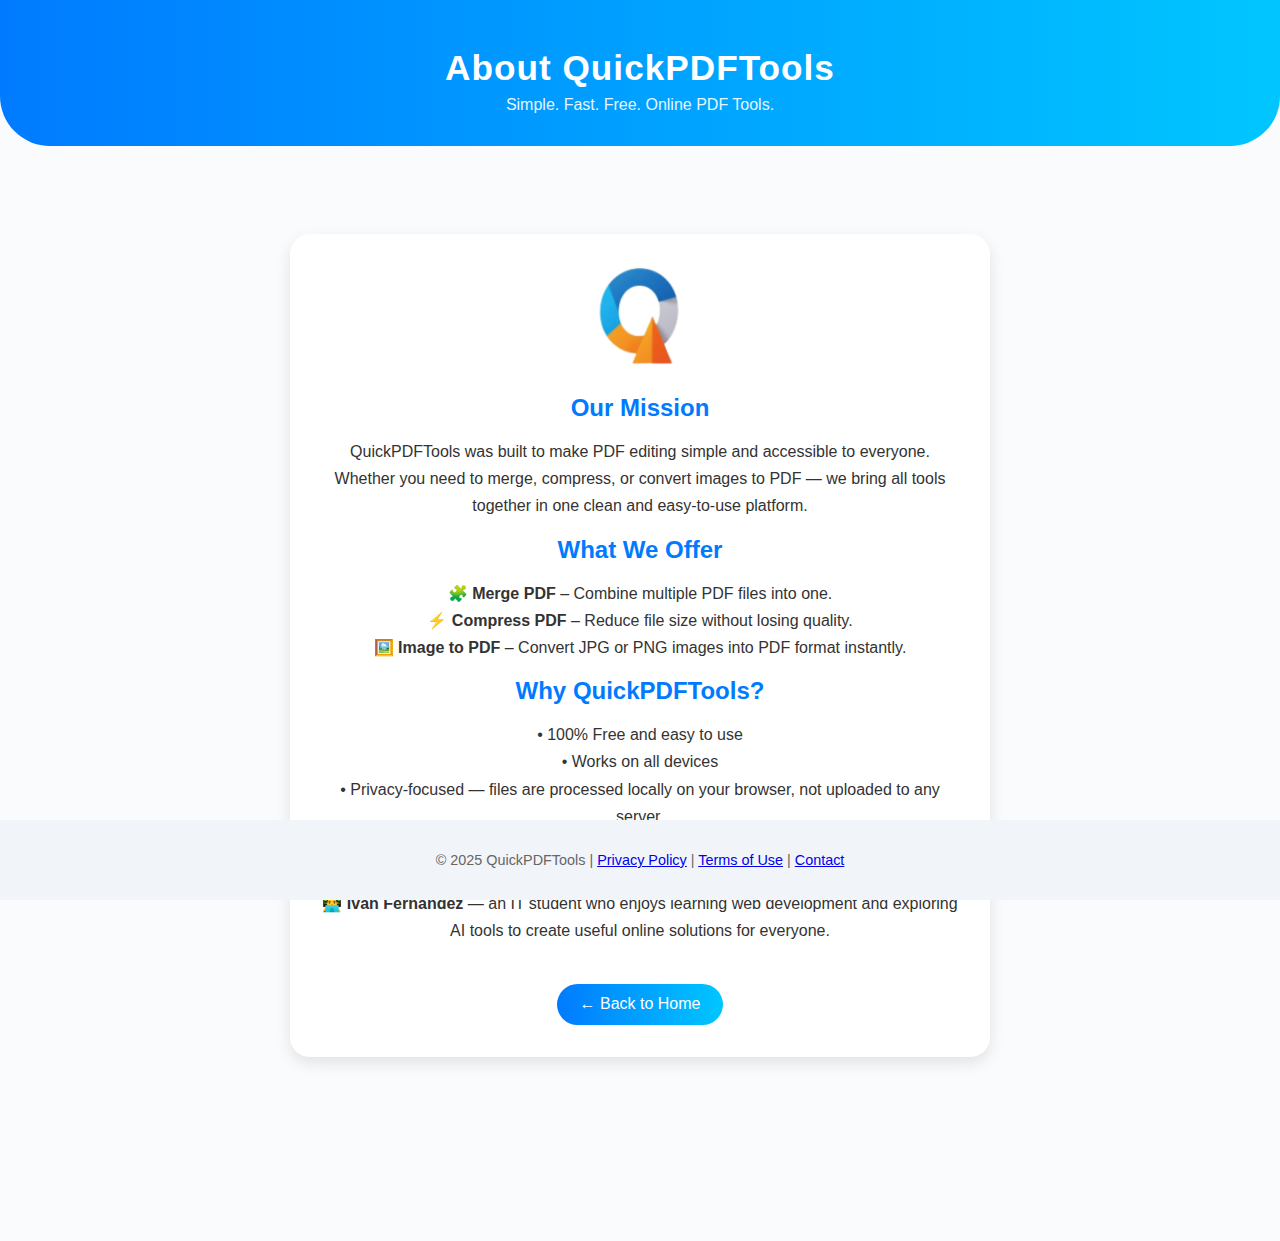
<file: about.html>
<!DOCTYPE html>
<html lang="en">
<head>
  <meta charset="UTF-8">
  <meta name="viewport" content="width=device-width, initial-scale=1.0">
  <meta name="google-site-verification" content="fWK56Frz8w6Uon4cFqoNIVGinNz02azxhLGc7Q19a7I" />
  <meta name="description" content="Learn more about QuickPDFTools – our mission, features, and the team behind our free online PDF tools.">
  <meta name="keywords" content="about QuickPDFTools, PDF tool mission, free PDF tools, online PDF services">
  <meta property="og:title" content="QuickPDFTools – Free Online PDF Tools">
  <meta property="og:description" content="Merge, compress, and convert PDFs instantly. 100% free and private.">
  <meta property="og:image" content="https://quickpdftools.netlify.app/favicon_io/favicon-96x96.png">
  <meta property="og:url" content="https://quickpdftools.netlify.app/">
  <title>About Us - QuickPDFTools</title>
  <link rel="stylesheet" href="style.css">
  <link rel="icon" href="/favicon_io/favicon.ico?v=2" type="image/x-icon" sizes="128x128" rel="shortcut icon" />
  <style>
    .about-section {
      display: flex;
      justify-content: center;
      align-items: center;
      padding: 3rem;
    }

    .about-box {
      background: #fff;
      padding: 2rem;
      border-radius: 20px;
      box-shadow: 0 6px 15px rgba(0, 0, 0, 0.1);
      max-width: 700px;
      text-align: center;
    }

    .about-box h2 {
      color: #007bff;
      margin-bottom: 1rem;
    }

    .about-box p {
      margin-bottom: 1rem;
      line-height: 1.7;
      color: #333;
    }

    .about-box img {
      width: 100px;
      height: 100px;
      border-radius: 20px;
      margin-bottom: 1.5rem;
    }

    .btn-home {
      display: inline-block;
      margin-top: 1.5rem;
      background: linear-gradient(90deg, #007bff, #00c6ff);
      color: #fff;
      padding: 0.7rem 1.4rem;
      border-radius: 30px;
      text-decoration: none;
      font-weight: 500;
      transition: background 0.3s ease;
    }

    .btn-home:hover {
      background: linear-gradient(90deg, #0062e0, #009ce0);
    }
  </style>
 
</head>
<body>
  <header>
    <h1>About QuickPDFTools</h1>
    <p>Simple. Fast. Free. Online PDF Tools.</p>
  </header>

  <main class="about-section">
    <div class="about-box">
      <img src="/favicon_io/favicon-96x96.png" alt="QuickPDFTools Logo">

      <h2>Our Mission</h2>
      <p>
        QuickPDFTools was built to make PDF editing simple and accessible to everyone.
        Whether you need to merge, compress, or convert images to PDF — we bring all tools together in one clean and easy-to-use platform.
      </p>

      <h2>What We Offer</h2>
      <p>
        🧩 <strong>Merge PDF</strong> – Combine multiple PDF files into one.<br>
        ⚡ <strong>Compress PDF</strong> – Reduce file size without losing quality.<br>
        🖼️ <strong>Image to PDF</strong> – Convert JPG or PNG images into PDF format instantly.
      </p>

      <h2>Why QuickPDFTools?</h2>
      <p>
        • 100% Free and easy to use<br>
        • Works on all devices<br>
        • Privacy-focused — files are processed locally on your browser, not uploaded to any server.
      </p>

      <h2>Developed By</h2>
      <p>
        👨‍💻 <strong>Ivan Fernandez</strong> — an IT student who enjoys learning web development and exploring AI tools to create useful online solutions for everyone.
      </p>

      <a href="/" class="btn-home">← Back to Home</a>
    </div>
  </main>

  <footer>
    <p>© 2025 QuickPDFTools |
      <a href="/privacy.html">Privacy Policy</a> |
      <a href="/terms.html">Terms of Use</a> |
      <a href="/contact.html">Contact</a>
    </p>
  </footer>
  <script src="/ads.js"></script>
</body>
</html>
</file>
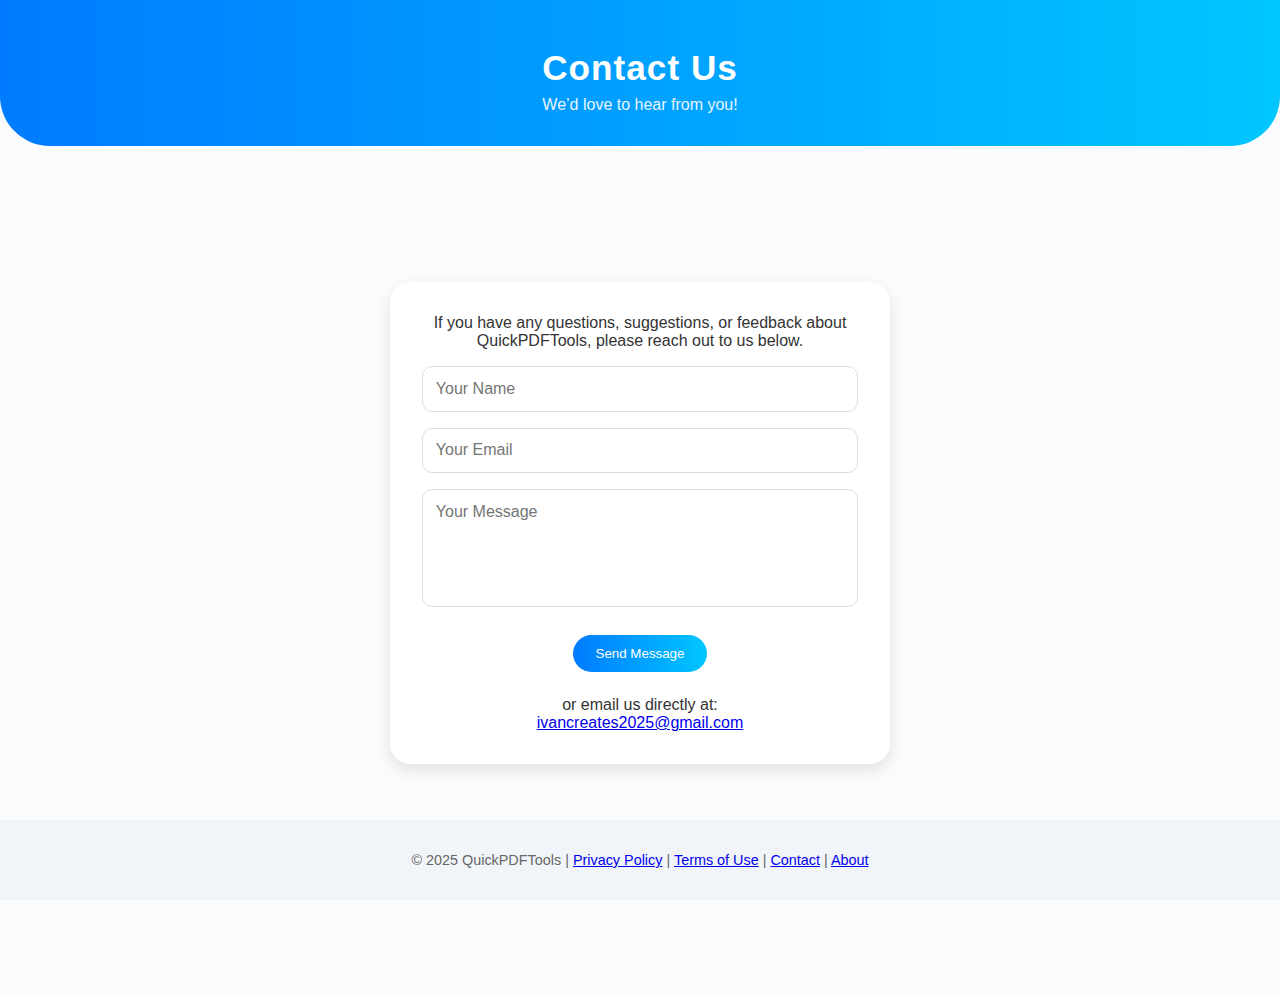
<file: contact.html>
<!DOCTYPE html>
<html lang="en">
<head>
  <meta charset="UTF-8">
  <meta name="viewport" content="width=device-width, initial-scale=1.0">
  <meta name="google-site-verification" content="fWK56Frz8w6Uon4cFqoNIVGinNz02azxhLGc7Q19a7I" />
  <meta name="description" content="Contact QuickPDFTools for support, feedback, or inquiries about our free online PDF tools.">
  <meta name="keywords" content="contact QuickPDFTools, PDF tool support, feedback, online PDF tools inquiry">
  <meta property="og:title" content="QuickPDFTools – Free Online PDF Tools">
  <meta property="og:description" content="Merge, compress, and convert PDFs instantly. 100% free and private.">
  <meta property="og:image" content="https://quickpdftools.netlify.app/favicon_io/favicon-96x96.png">
  <meta property="og:url" content="https://quickpdftools.netlify.app/">
  <title>Contact Us - QuickPDFTools</title>
  <link rel="stylesheet" href="style.css">
  <link rel="icon" href="/favicon_io/favicon.ico?v=2" type="image/x-icon" sizes="128x128" rel="shortcut icon" />
  <style>
    .contact-section {
      display: flex;
      justify-content: center;
      align-items: center;
      padding: 3rem;
    }

    .contact-box {
      background: #fff;
      padding: 2rem;
      border-radius: 20px;
      box-shadow: 0 6px 15px rgba(0, 0, 0, 0.1);
      text-align: center;
      max-width: 500px;
      width: 100%;
    }

    .contact-box input,
    .contact-box textarea {
      width: 100%;
      margin-top: 1rem;
      padding: 0.8rem;
      border-radius: 10px;
      border: 1px solid #ddd;
      font-size: 1rem;
      resize: none;
    }

    .contact-box button {
      margin-top: 1.5rem;
      padding: 0.7rem 1.4rem;
      border: none;
      border-radius: 30px;
      background: linear-gradient(90deg, #007bff, #00c6ff);
      color: white;
      font-weight: 500;
      cursor: pointer;
      transition: background 0.3s ease;
    }

    .contact-box button:hover {
      background: linear-gradient(90deg, #0062e0, #009ce0);
    }
  </style>
  
</head>
<body>
  <header>
    <h1>Contact Us</h1>
    <p>We’d love to hear from you!</p>
  </header>

  <main class="contact-section">
    <div class="contact-box">
      <p>If you have any questions, suggestions, or feedback about QuickPDFTools, please reach out to us below.</p>

      <form id="contactForm" onsubmit="sendEmail(event)">
        <input type="text" id="name" placeholder="Your Name" required />
        <input type="email" id="email" placeholder="Your Email" required />
        <textarea id="message" rows="5" placeholder="Your Message" required></textarea>
        <button type="submit">Send Message</button>
      </form>

      <p style="margin-top: 1.5rem;">or email us directly at:<br>
        <a href="mailto:ivancreates2025@gmail.com">ivancreates2025@gmail.com</a>
      </p>
    </div>
  </main>

  <footer>
    <p>© 2025 QuickPDFTools |
      <a href="/privacy.html">Privacy Policy</a> |
      <a href="/terms.html">Terms of Use</a> |
      <a href="/contact.html">Contact</a> |
      <a href="/about.html">About</a>
    </p>
  </footer>

  <script>
    function sendEmail(e) {
      e.preventDefault();
      const name = document.getElementById('name').value;
      const email = document.getElementById('email').value;
      const message = document.getElementById('message').value;

      const mailtoLink = `mailto:ivancreates2025@gmail.com?subject=QuickPDFTools Inquiry from ${encodeURIComponent(name)}&body=${encodeURIComponent(message)}%0D%0A%0D%0AFrom: ${encodeURIComponent(email)}`;

      window.location.href = mailtoLink;
    }
  </script>
  <script src="/ads.js"></script>
</body>
</html>
</file>
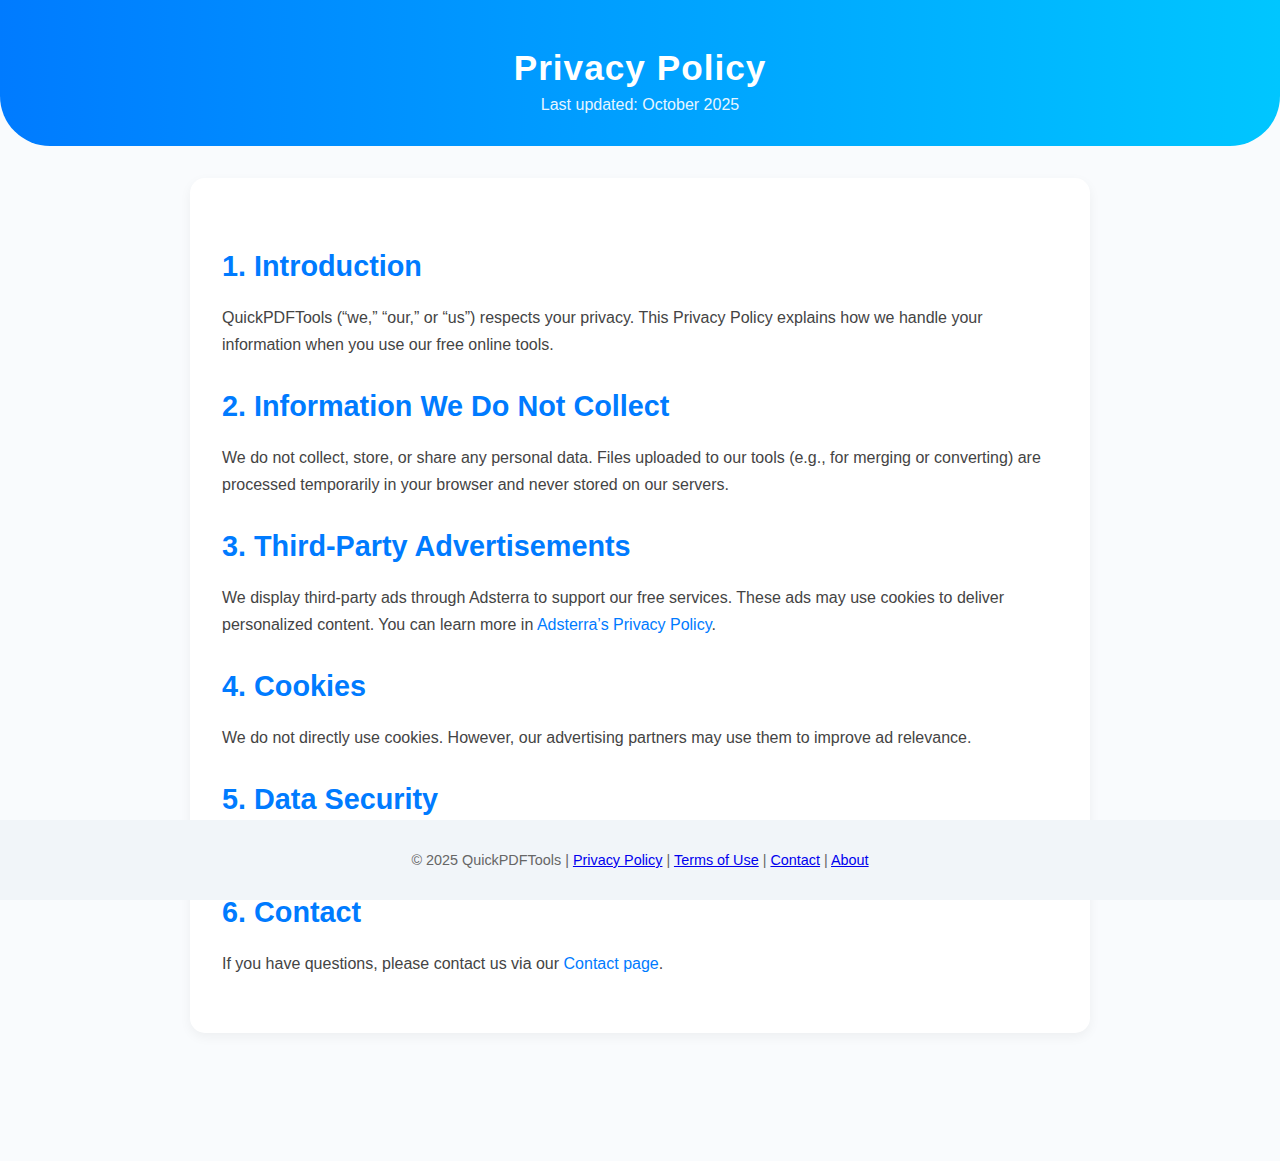
<file: privacy.html>
<!DOCTYPE html>
<html lang="en">
<head>
  <meta charset="UTF-8">
  <meta name="viewport" content="width=device-width, initial-scale=1.0">
  <meta name="google-site-verification" content="fWK56Frz8w6Uon4cFqoNIVGinNz02azxhLGc7Q19a7I" />
  <meta name="description" content="Read the privacy policy for QuickPDFTools to understand how we handle your data and ensure your privacy.">
  <meta name="keywords" content="privacy policy, QuickPDFTools privacy, data handling, user privacy">
  <meta property="og:title" content="QuickPDFTools – Free Online PDF Tools">
  <meta property="og:description" content="Merge, compress, and convert PDFs instantly. 100% free and private.">
  <meta property="og:image" content="https://quickpdftools.netlify.app/favicon_io/favicon-96x96.png">
  <meta property="og:url" content="https://quickpdftools.netlify.app/">
  <title>Privacy Policy - QuickPDFTools</title>
  <link rel="stylesheet" href="style.css">
  <link rel="icon" href="/favicon_io/favicon.ico?v=2" type="image/x-icon" sizes="128x128" rel="shortcut icon" />
  <style>
    .document-section {
      background: #fff;
      padding: 2.5rem 2rem;
      border-radius: 15px;
      box-shadow: 0 4px 12px rgba(0, 0, 0, 0.05);
      max-width: 900px;
      margin: 2rem auto;
      line-height: 1.7;
    }

    .document-section h2 {
      color: #007bff;
      margin-top: 1.5rem;
      margin-bottom: 0.8rem;
      font-size: 1.8rem;
    }

    .document-section p {
      margin-bottom: 1rem;
      color: #444;
    }

    .document-section a {
      color: #007bff;
      text-decoration: none;
    }

    .document-section a:hover {
      text-decoration: underline;
    }
  </style>
</head>
<body>
  <header>
    <h1>Privacy Policy</h1>
    <p>Last updated: October 2025</p>
  </header>

  <main class="document-section">
    <section>
      <h2>1. Introduction</h2>
      <p>QuickPDFTools (“we,” “our,” or “us”) respects your privacy. This Privacy Policy explains how we handle your information when you use our free online tools.</p>
    </section>

    <section>
      <h2>2. Information We Do Not Collect</h2>
      <p>We do not collect, store, or share any personal data. Files uploaded to our tools (e.g., for merging or converting) are processed temporarily in your browser and never stored on our servers.</p>
    </section>

    <section>
      <h2>3. Third-Party Advertisements</h2>
      <p>We display third-party ads through Adsterra to support our free services. These ads may use cookies to deliver personalized content. You can learn more in <a href="https://adsterra.com/privacy-policy/" target="_blank">Adsterra’s Privacy Policy</a>.</p>
    </section>

    <section>
      <h2>4. Cookies</h2>
      <p>We do not directly use cookies. However, our advertising partners may use them to improve ad relevance.</p>
    </section>

    <section>
      <h2>5. Data Security</h2>
      <p>All processing happens locally on your device. No files or personal data are stored or transmitted to our servers.</p>
    </section>

    <section>
      <h2>6. Contact</h2>
      <p>If you have questions, please contact us via our <a href="/contact.html">Contact page</a>.</p>
    </section>
  </main>

  <footer>
    <p>© 2025 QuickPDFTools |
      <a href="/privacy.html">Privacy Policy</a> |
      <a href="/terms.html">Terms of Use</a> |
      <a href="/contact.html">Contact</a> |
      <a href="/about.html">About</a>
    </p>
  </footer>
</body>
</html>
</file>
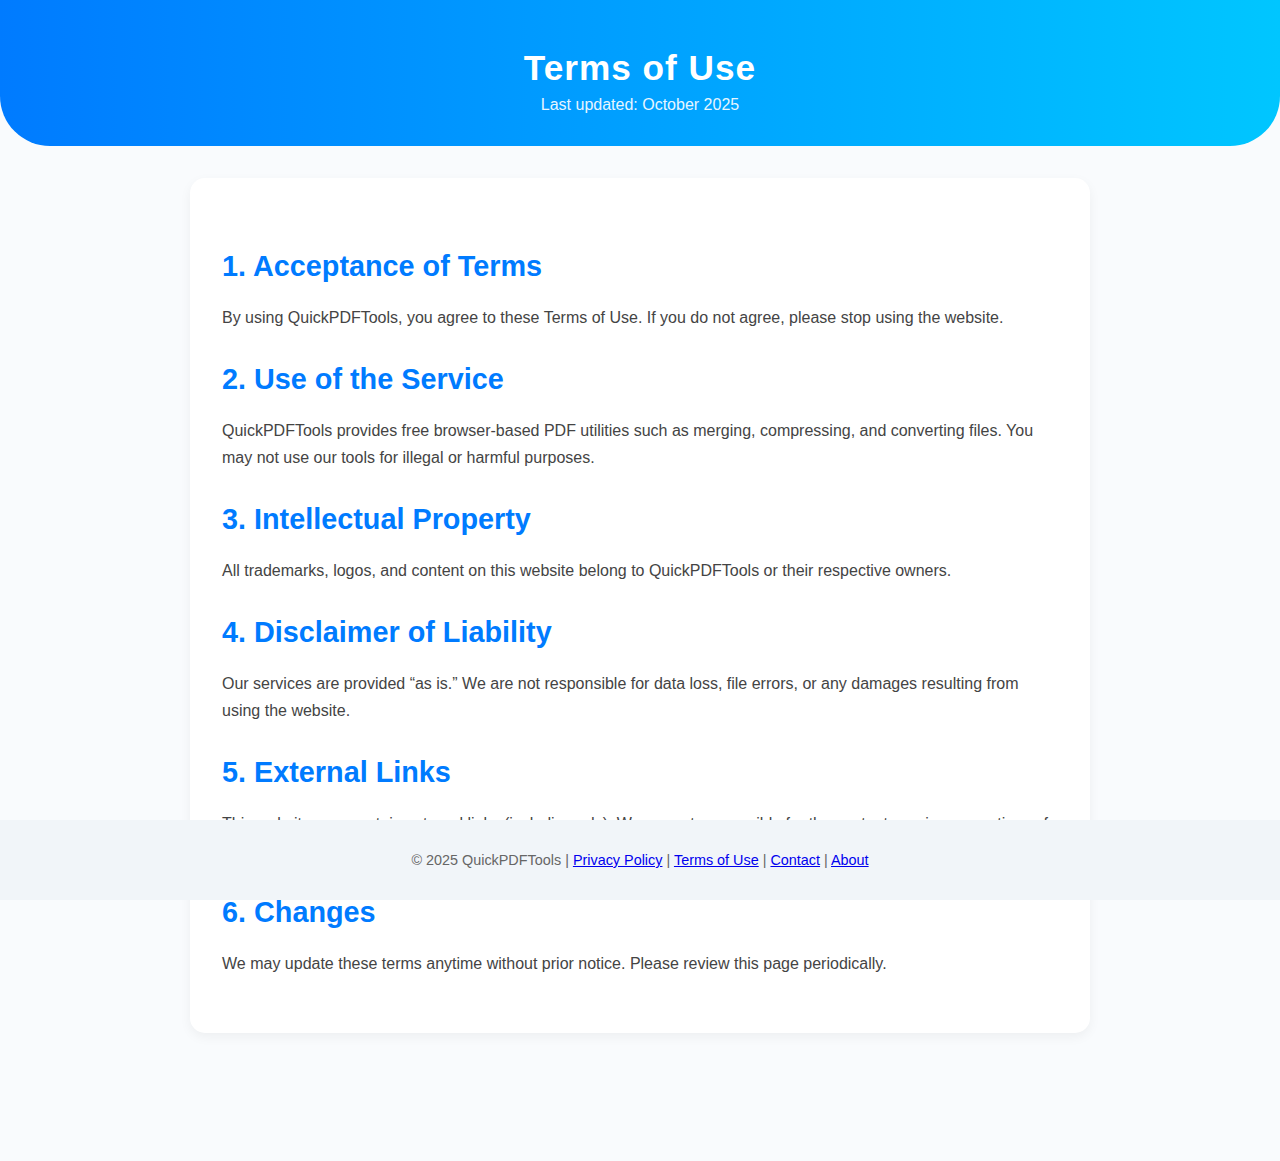
<file: terms.html>
<!DOCTYPE html>
<html lang="en">
<head>
  <meta charset="UTF-8">
  <meta name="viewport" content="width=device-width, initial-scale=1.0">
  <meta name="google-site-verification" content="fWK56Frz8w6Uon4cFqoNIVGinNz02azxhLGc7Q19a7I" />
  <meta name="description" content="Review the Terms of Use for QuickPDFTools, outlining the conditions for using our free online PDF tools.">
  <meta name="keywords" content="terms of use, QuickPDFTools terms, conditions, legal, online PDF tools">
  <meta property="og:title" content="QuickPDFTools – Free Online PDF Tools">
  <meta property="og:description" content="Merge, compress, and convert PDFs instantly. 100% free and private.">
  <meta property="og:image" content="https://quickpdftools.netlify.app/favicon_io/favicon-96x96.png">
  <meta property="og:url" content="https://quickpdftools.netlify.app/">
  <title>Terms of Use - QuickPDFTools</title>
  <link rel="stylesheet" href="style.css">
  <link rel="icon" href="/favicon_io/favicon.ico?v=2" type="image/x-icon" sizes="128x128" rel="shortcut icon" />
  <style>
    .document-section {
      background: #fff;
      padding: 2.5rem 2rem;
      border-radius: 15px;
      box-shadow: 0 4px 12px rgba(0, 0, 0, 0.05);
      max-width: 900px;
      margin: 2rem auto;
      line-height: 1.7;
    }

    .document-section h2 {
      color: #007bff;
      margin-top: 1.5rem;
      margin-bottom: 0.8rem;
      font-size: 1.8rem;
    }

    .document-section p {
      margin-bottom: 1rem;
      color: #444;
    }

    .document-section a {
      color: #007bff;
      text-decoration: none;
    }

    .document-section a:hover {
      text-decoration: underline;
    }
  </style>
</head>
<body>
  <header>
    <h1>Terms of Use</h1>
    <p>Last updated: October 2025</p>
  </header>

  <main class="document-section">
    <section>
      <h2>1. Acceptance of Terms</h2>
      <p>By using QuickPDFTools, you agree to these Terms of Use. If you do not agree, please stop using the website.</p>
    </section>

    <section>
      <h2>2. Use of the Service</h2>
      <p>QuickPDFTools provides free browser-based PDF utilities such as merging, compressing, and converting files. You may not use our tools for illegal or harmful purposes.</p>
    </section>

    <section>
      <h2>3. Intellectual Property</h2>
      <p>All trademarks, logos, and content on this website belong to QuickPDFTools or their respective owners.</p>
    </section>

    <section>
      <h2>4. Disclaimer of Liability</h2>
      <p>Our services are provided “as is.” We are not responsible for data loss, file errors, or any damages resulting from using the website.</p>
    </section>

    <section>
      <h2>5. External Links</h2>
      <p>This website may contain external links (including ads). We are not responsible for the content or privacy practices of those sites.</p>
    </section>

    <section>
      <h2>6. Changes</h2>
      <p>We may update these terms anytime without prior notice. Please review this page periodically.</p>
    </section>
  </main>

  <footer>
    <p>© 2025 QuickPDFTools |
      <a href="/privacy.html">Privacy Policy</a> |
      <a href="/terms.html">Terms of Use</a> |
      <a href="/contact.html">Contact</a> |
      <a href="/about.html">About</a>
    </p>
  </footer>
</body>
</html>
</file>
<file: style.css>
* {
  margin: 0;
  padding: 0;
  box-sizing: border-box;
  font-family: "Poppins", sans-serif;
}

html, body {
  min-height: 100vh;
}

body {
  background: #f9fbfd;
  color: #333;
  overflow-x: hidden;
  margin-bottom: 6rem;
  display: flex;
  flex-direction: column;
}

main {
  flex-grow: 1;
}

header {
  text-align: center;
  padding: 3rem 1rem 2rem;
  background: linear-gradient(90deg, #007bff, #00c6ff);
  color: #fff;
  border-bottom-left-radius: 50px;
  border-bottom-right-radius: 50px;
}

header h1 {
  font-size: 2.2rem;
  letter-spacing: 1px;
}

header p {
  margin-top: 0.5rem;
  opacity: 0.9;
}

.tools {
  display: grid;
  grid-template-columns: repeat(auto-fit, minmax(250px, 1fr));
  gap: 2rem;
  padding: 3rem 2rem;
  max-width: 1100px;
  margin: auto;
}

.tool-card {
  background: #fff;
  padding: 2rem;
  border-radius: 20px;
  box-shadow: 0 6px 15px rgba(0, 0, 0, 0.08);
  text-align: center;
  transition: transform 0.2s ease, box-shadow 0.2s ease;
}

.tool-card:hover {
  transform: translateY(-5px);
  box-shadow: 0 8px 20px rgba(0, 0, 0, 0.15);
}

.tool-card img {
  width: 80px;
  height: 80px;
}

.tool-card h3 {
  margin-top: 1rem;
  color: #007bff;
}

.tool-card p {
  font-size: 0.95rem;
  margin: 0.5rem 0 1.5rem;
  color: #555;
}

button {
  background: linear-gradient(90deg, #007bff, #00c6ff);
  border: none;
  color: #fff;
  padding: 0.6rem 1.2rem;
  border-radius: 30px;
  cursor: pointer;
  transition: background 0.3s ease;
}

button:hover {
  background: linear-gradient(90deg, #0062e0, #009ce0);
}

footer {
  text-align: center;
  padding: 2rem;
  font-size: 0.9rem;
  color: #666;
  background: #f1f5f9;
  position: fixed;
  bottom: 0;
  width: 100%;
  z-index: 1000;
}

@media (max-width: 768px) {
  header h1 {
    font-size: 1.8rem;
  }

  .tools {
    grid-template-columns: 1fr;
    padding: 2rem 1rem;
  }

  .tool-card {
    padding: 1.5rem;
  }

  .merge-section {
    padding: 2rem 1rem;
  }

  .merge-box {
    padding: 1.5rem;
  }
}

@media (max-width: 480px) {
  header h1 {
    font-size: 1.5rem;
  }

  header p {
    font-size: 0.9rem;
  }

  .tool-card h3 {
    font-size: 1.1rem;
  }

  .tool-card p {
    font-size: 0.85rem;
  }

  button {
    padding: 0.5rem 1rem;
    font-size: 0.9rem;
  }
}

.desktop-ad, .mobile-ad {
    position: relative;
    z-index: 5;
  }

  .ad-container {
    max-width: 100%;
    overflow: hidden;
  }
</file>
